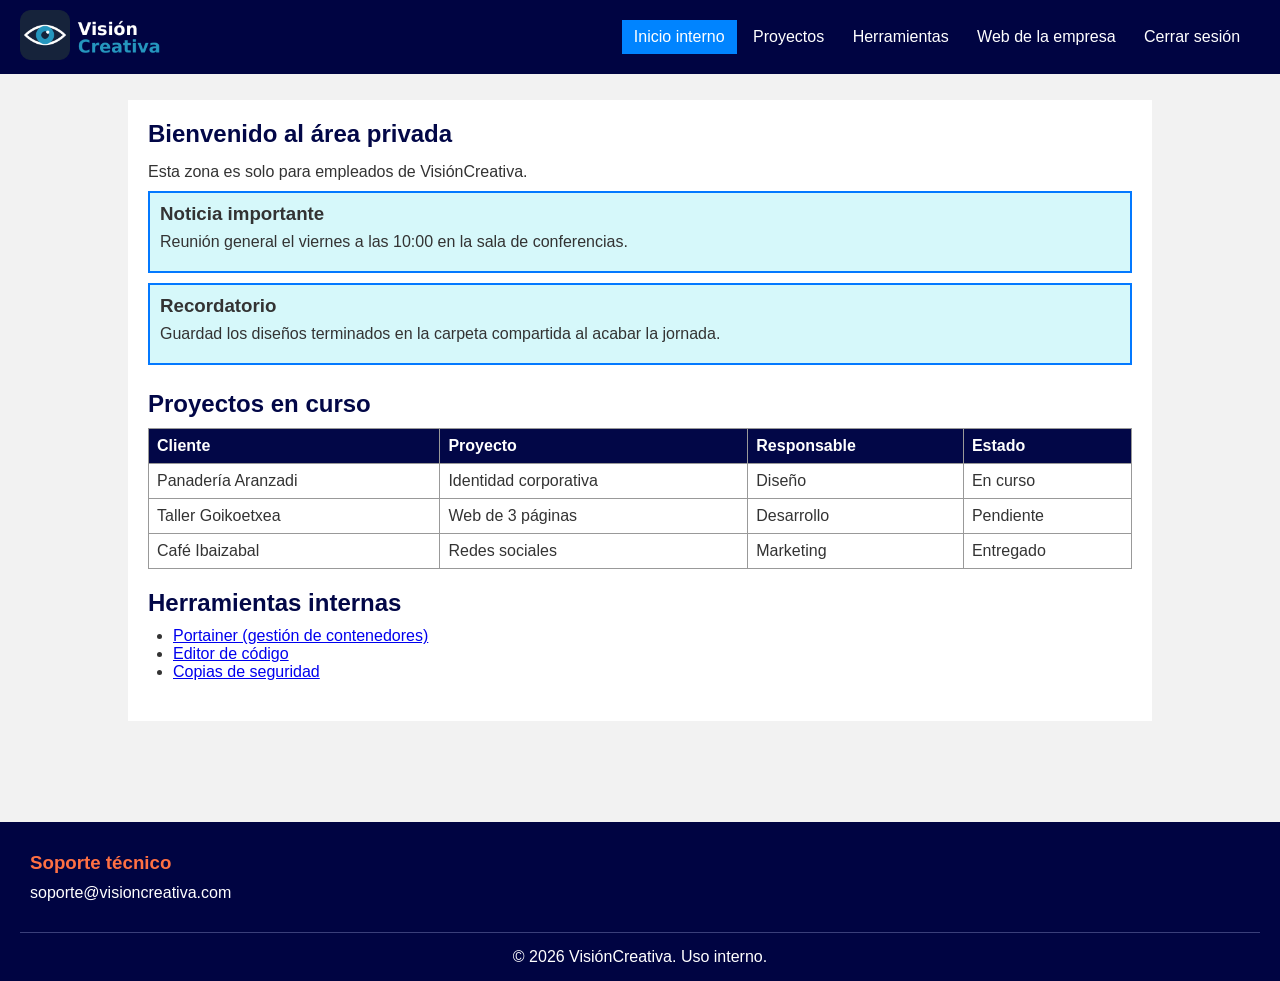
<file: intranet.visioncreativa.local/index.html>
<!DOCTYPE html>
<html lang="es">
<head>
    <!-- Configuración básica de la página -->
    <meta charset="UTF-8">
    <meta name="viewport" content="width=device-width, initial-scale=1.0">
    <meta name="description" content="Intranet del personal de VisiónCreativa.">
    <meta name="author" content="Equipo VisiónCreativa">
    <title>Intranet - VisiónCreativa</title>
    <link rel="icon" href="./img/favicon.png">
    <link rel="stylesheet" href="styles.css">
</head>
<body>
    <!-- Logo y menú interno -->
    <header>
        <div class="logo-container">
            <a href="http://www.visioncreativa.local"><img src="./img/logo.png" alt="Logo VisiónCreativa"></a>
        </div>
        <nav>
            <ul>
                <li><a href="./index.html" class="active">Inicio interno</a></li>
                <li><a href="#proyectos">Proyectos</a></li>
                <li><a href="#herramientas">Herramientas</a></li>
                <li><a href="http://www.visioncreativa.local">Web de la empresa</a></li>
                <li><a href="login.html">Cerrar sesión</a></li>
            </ul>
        </nav>
    </header>

    <main>
        <!-- Avisos para el personal -->
        <section>
            <h1>Bienvenido al área privada</h1>
            <p>Esta zona es solo para empleados de VisiónCreativa.</p>
            <article class="aviso">
                <h3>Noticia importante</h3>
                <p>Reunión general el viernes a las 10:00 en la sala de conferencias.</p>
            </article>
            <article class="aviso">
                <h3>Recordatorio</h3>
                <p>Guardad los diseños terminados en la carpeta compartida al acabar la jornada.</p>
            </article>
        </section>

        <!-- Tabla de proyectos -->
        <section id="proyectos">
            <h2>Proyectos en curso</h2>
            <div class="tabla-responsive">
                <table>
                    <thead>
                        <tr>
                            <th>Cliente</th>
                            <th>Proyecto</th>
                            <th>Responsable</th>
                            <th>Estado</th>
                        </tr>
                    </thead>
                    <tbody>
                        <tr>
                            <td>Panadería Aranzadi</td>
                            <td>Identidad corporativa</td>
                            <td>Diseño</td>
                            <td>En curso</td>
                        </tr>
                        <tr>
                            <td>Taller Goikoetxea</td>
                            <td>Web de 3 páginas</td>
                            <td>Desarrollo</td>
                            <td>Pendiente</td>
                        </tr>
                        <tr>
                            <td>Café Ibaizabal</td>
                            <td>Redes sociales</td>
                            <td>Marketing</td>
                            <td>Entregado</td>
                        </tr>
                    </tbody>
                </table>
            </div>
        </section>

        <!-- Herramientas internas -->
        <section id="herramientas">
            <h2>Herramientas internas</h2>
            <!-- Ejemplos de herramientas internas en los enlaces -->
            <ul>
                <li><a href="./portainer" target="_blank">Portainer (gestión de contenedores)</a></li>
                <li><a href="./code" target="_blank">Editor de código</a></li>
                <li><a href="./" target="_blank">Copias de seguridad</a></li>
            </ul>
        </section>
    </main>
    <!--Pie de pagina-->
    <footer>
    <div class="footer-contenido">
        <div class="footer-columna">
            <h3>Soporte técnico</h3>
            <p><a href="mailto:soporte@visioncreativa.com">soporte@visioncreativa.com</a></p>
        </div>
    </div>
    <p class="footer-copy">&copy; 2026 VisiónCreativa. Uso interno.</p>
</footer>
</body>
</html>
</file>
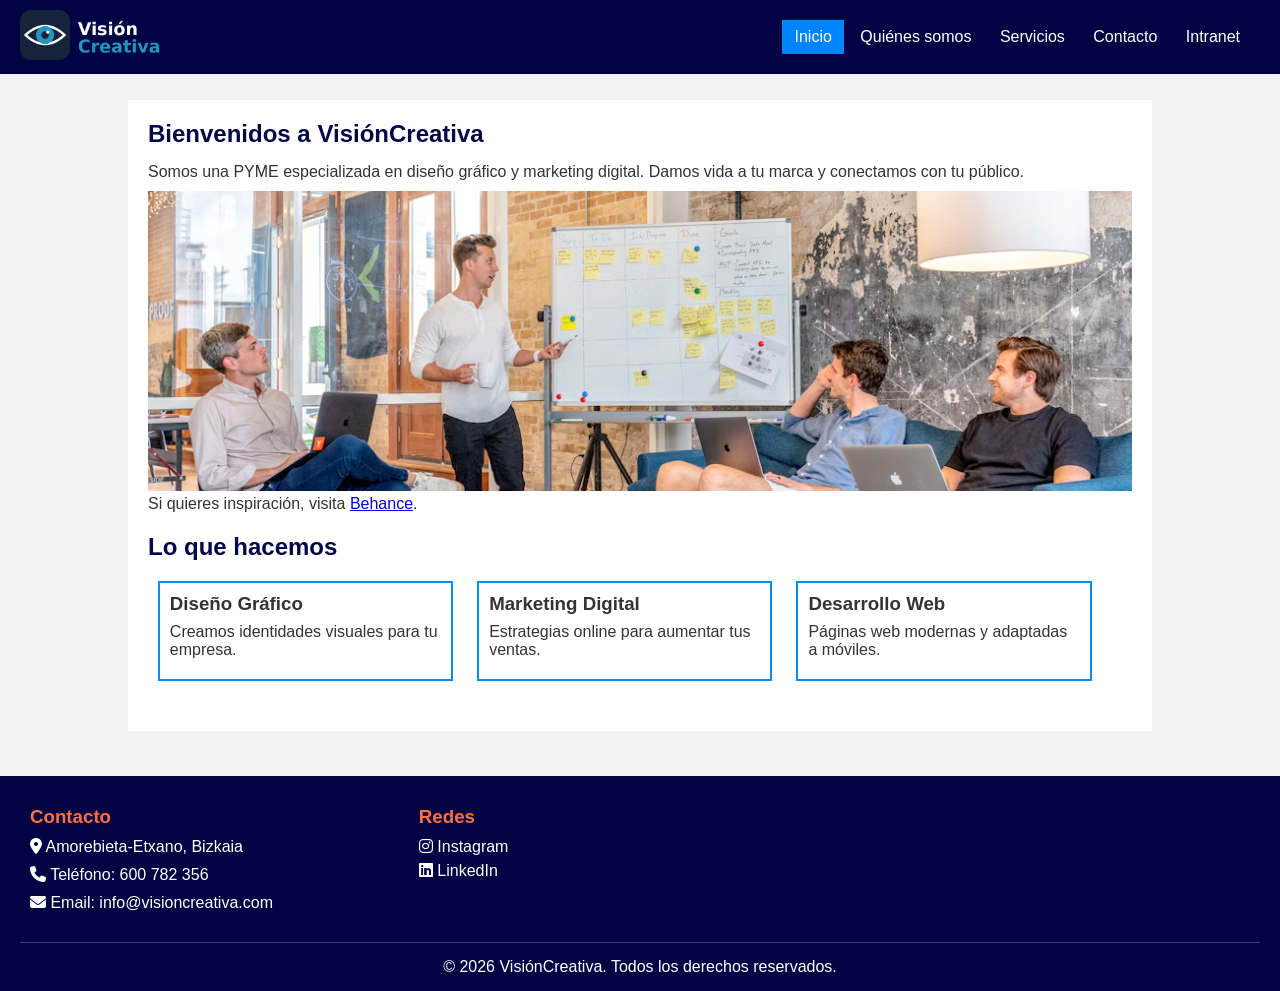
<file: www.visioncreativa.local/index.html>
<!DOCTYPE html>
<html lang="es">
<head>
    <!-- Configuración básica de la página -->
    <meta charset="UTF-8">
    <meta name="viewport" content="width=device-width, initial-scale=1.0">
    <meta name="description" content="Web de VisiónCreativa, empresa de diseño gráfico y marketing digital.">
    <meta name="author" content="Equipo VisiónCreativa">
    <title>Inicio - VisiónCreativa</title>
    <link rel="icon" href="./img/favicon.png">
    <link rel="stylesheet" href="styles.css">
    <link rel="stylesheet" href="https://cdnjs.cloudflare.com/ajax/libs/font-awesome/6.5.1/css/all.min.css">
</head>
<body>
    <!-- Parte de arriba: logo y menú -->
    <header>
        <div class="logo-container">
            <a href="index.html"><img src="./img/logo.png" alt="Logo VisiónCreativa"></a>
        </div>
        <!-- Menú. La clase "active" marca la página en la que estás -->
        <nav>
            <ul>
                <li><a href="index.html" class="active">Inicio</a></li>
                <li><a href="quienesomos.html">Quiénes somos</a></li>
                <li><a href="servicios.html">Servicios</a></li>
                <li><a href="contacto.html">Contacto</a></li>
                <li><a href="http://intranet.visioncreativa.local/login.html">Intranet</a></li>
            </ul>
        </nav>
    </header>

    <main>
        <!-- Presentación de la empresa -->
        <section>
            <h1>Bienvenidos a VisiónCreativa</h1>
            <p>Somos una PYME especializada en diseño gráfico y marketing digital. Damos vida a tu marca y conectamos con tu público.</p>
            <img class="imagen-principal" src="./img/equipo.avif" alt="Equipo de diseño trabajando">
            <!-- Enlace externo -->
            <p>Si quieres inspiración, visita <a href="https://www.behance.net" target="_blank">Behance</a>.</p>
        </section>

        <!-- Los tres servicios principales -->
        <section>
            <h2>Lo que hacemos</h2>
            <article class="tarjeta">
                <h3>Diseño Gráfico</h3>
                <p>Creamos identidades visuales para tu empresa.</p>
            </article>
            <article class="tarjeta">
                <h3>Marketing Digital</h3>
                <p>Estrategias online para aumentar tus ventas.</p>
            </article>
            <article class="tarjeta">
                <h3>Desarrollo Web</h3>
                <p>Páginas web modernas y adaptadas a móviles.</p>
            </article>
        </section>
    </main>

    <!-- Pie de página -->
<footer>
        <!-- datos de contacto -->
        <div class="footer-columna">
            <h3>Contacto</h3>
            <p><i class="fa-solid fa-location-dot"></i> Amorebieta-Etxano, Bizkaia</p>
            <p><i class="fa-solid fa-phone"></i> Teléfono: <a href="tel:+34600782356">600 782 356</a></p>
            <p><i class="fa-solid fa-envelope"></i> Email: <a href="mailto:info@visioncreativa.com">info@visioncreativa.com</a></p>
        </div>

        <!-- Redes -->
        <div class="footer-columna">
            <h3>Redes</h3>
            <ul>
                <li><a href="https://www.instagram.com" target="_blank"><i class="fa-brands fa-instagram"></i> Instagram</a></li>
                <li><a href="https://www.linkedin.com" target="_blank"><i class="fa-brands fa-linkedin"></i> LinkedIn</a></li>
            </ul>
        </div>
    <p class="footer-copy">&copy; 2026 VisiónCreativa. Todos los derechos reservados.</p>
</footer>
    
</body>
</html>
</file>
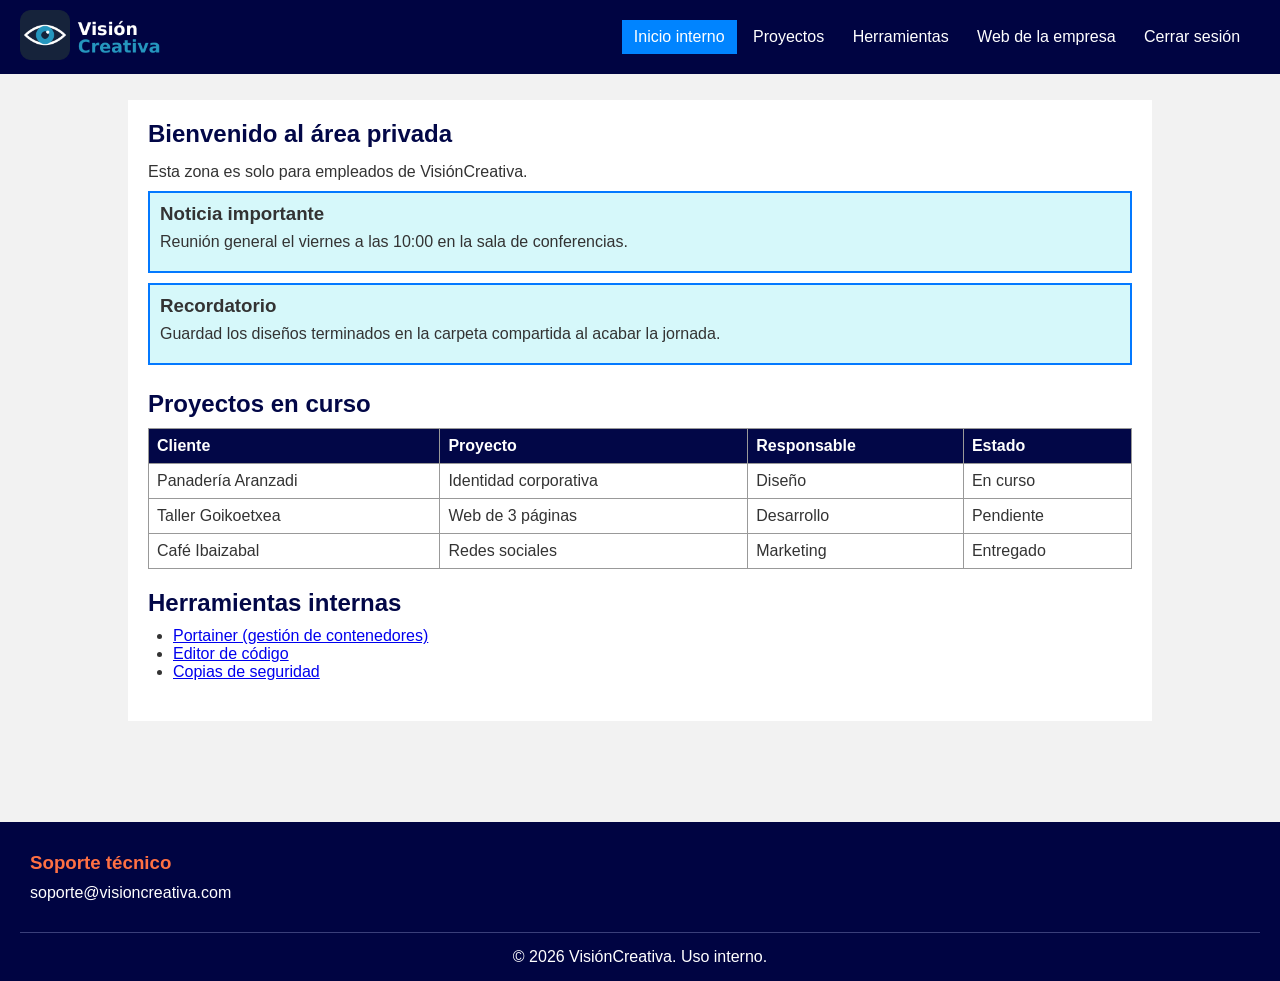
<file: intranet.visioncreativa.local/intranet.html>
<!DOCTYPE html>
<html lang="es">
<head>
    <!-- Configuración básica de la página -->
    <meta charset="UTF-8">
    <meta name="viewport" content="width=device-width, initial-scale=1.0">
    <meta name="description" content="Intranet del personal de VisiónCreativa.">
    <meta name="author" content="Equipo VisiónCreativa">
    <title>Intranet - VisiónCreativa</title>
    <link rel="icon" href="../img/favicon.png">
    <link rel="stylesheet" href="../css/styles.css">
</head>
<body>
    <!-- Logo y menú interno -->
    <header>
        <div class="logo-container">
            <a href="../www.visioncreativa.local/index.html"><img src="../img/logo.png" alt="Logo VisiónCreativa"></a>
        </div>
        <nav>
            <ul>
                <li><a href="intranet.html" class="active">Inicio interno</a></li>
                <li><a href="#proyectos">Proyectos</a></li>
                <li><a href="#herramientas">Herramientas</a></li>
                <li><a href="../www.visioncreativa.local/index.html">Web de la empresa</a></li>
                <li><a href="login.html">Cerrar sesión</a></li>
            </ul>
        </nav>
    </header>

    <main>
        <!-- Avisos para el personal -->
        <section>
            <h1>Bienvenido al área privada</h1>
            <p>Esta zona es solo para empleados de VisiónCreativa.</p>
            <article class="aviso">
                <h3>Noticia importante</h3>
                <p>Reunión general el viernes a las 10:00 en la sala de conferencias.</p>
            </article>
            <article class="aviso">
                <h3>Recordatorio</h3>
                <p>Guardad los diseños terminados en la carpeta compartida al acabar la jornada.</p>
            </article>
        </section>

        <!-- Tabla de proyectos -->
        <section id="proyectos">
            <h2>Proyectos en curso</h2>
            <div class="tabla-responsive">
                <table>
                    <thead>
                        <tr>
                            <th>Cliente</th>
                            <th>Proyecto</th>
                            <th>Responsable</th>
                            <th>Estado</th>
                        </tr>
                    </thead>
                    <tbody>
                        <tr>
                            <td>Panadería Aranzadi</td>
                            <td>Identidad corporativa</td>
                            <td>Diseño</td>
                            <td>En curso</td>
                        </tr>
                        <tr>
                            <td>Taller Goikoetxea</td>
                            <td>Web de 3 páginas</td>
                            <td>Desarrollo</td>
                            <td>Pendiente</td>
                        </tr>
                        <tr>
                            <td>Café Ibaizabal</td>
                            <td>Redes sociales</td>
                            <td>Marketing</td>
                            <td>Entregado</td>
                        </tr>
                    </tbody>
                </table>
            </div>
        </section>

        <!-- Herramientas internas -->
        <section id="herramientas">
            <h2>Herramientas internas</h2>
            <!-- Ejemplos de herramientas internas en los enlaces -->
            <ul>
                <li><a href="http://portainer.visioncreativa.com" target="_blank">Portainer (gestión de contenedores)</a></li>
                <li><a href="http://code.visioncreativa.com" target="_blank">Editor de código</a></li>
                <li><a href="http://backup.visioncreativa.com" target="_blank">Copias de seguridad</a></li>
            </ul>
        </section>
    </main>
    <!--Pie de pagina-->
    <footer>
    <div class="footer-contenido">
        <div class="footer-columna">
            <h3>Soporte técnico</h3>
            <p><a href="mailto:soporte@visioncreativa.com">soporte@visioncreativa.com</a></p>
        </div>
    </div>
    <p class="footer-copy">&copy; 2026 VisiónCreativa. Uso interno.</p>
</footer>
</body>
</html>
</file>
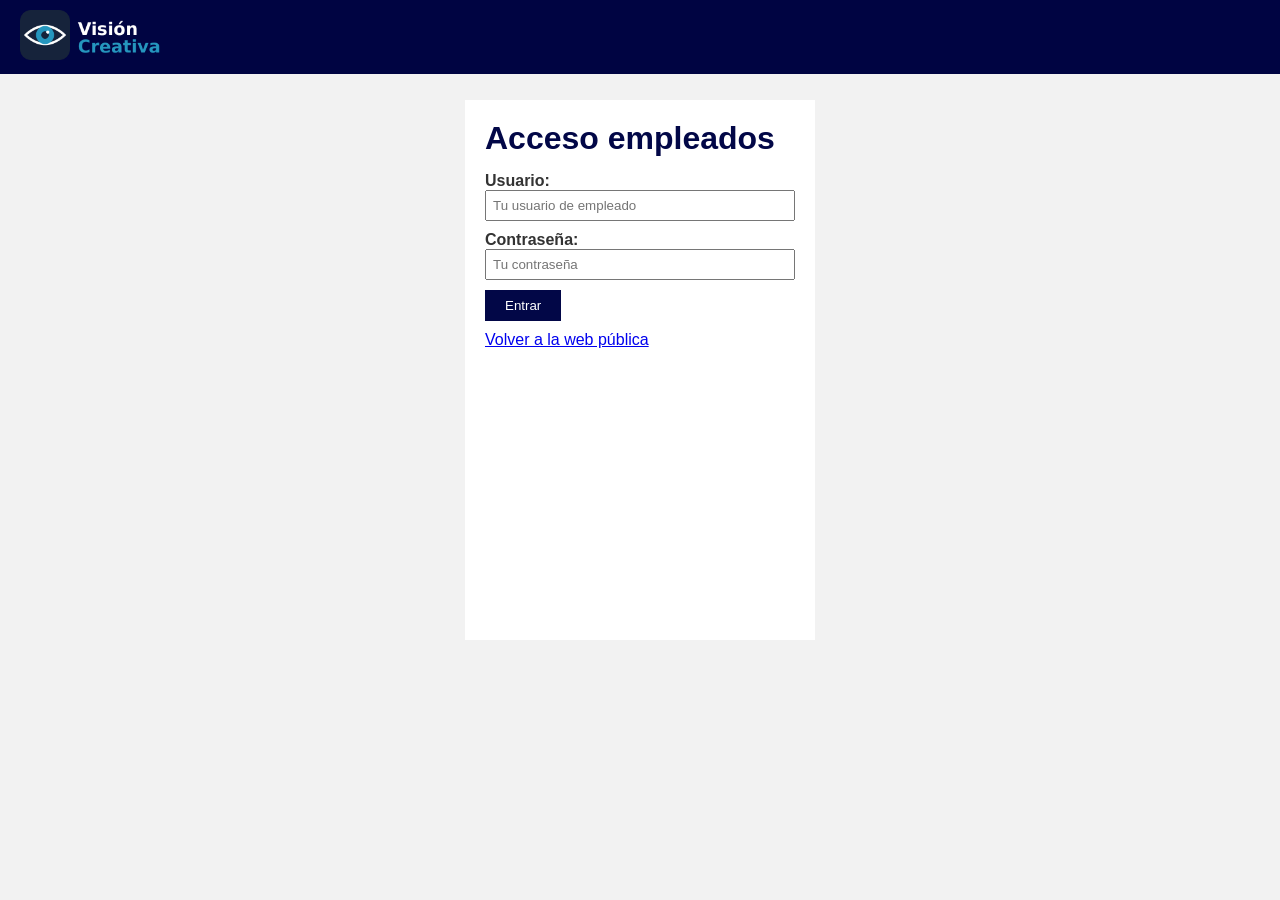
<file: intranet.visioncreativa.local/login.html>
<!DOCTYPE html>
<html lang="es">
<head>
    <!-- Configuración básica de la página -->
    <meta charset="UTF-8">
    <meta name="viewport" content="width=device-width, initial-scale=1.0">
    <meta name="description" content="Acceso para empleados de VisiónCreativa.">
    <meta name="author" content="Equipo VisiónCreativa">
    <title>Login - VisiónCreativa</title>
    <link rel="icon" href="./img/favicon.png">
    <link rel="stylesheet" href="styles.css">
</head>
<body>
    <!-- Solo el logo, porque es el login -->
    <header>
        <div class="logo-container">
            <a href="http://www.visioncreativa.local"><img src="./img/logo.png" alt="Logo VisiónCreativa"></a>
        </div>
    </header>

    <!-- Formulario para que entren los empleados -->
    <main id="login">
        <h1>Acceso empleados</h1>
        <form id="loginForm">
            <p>
                <label for="usuario">Usuario:</label>
                <input type="text" id="usuario" name="usuario" placeholder="Tu usuario de empleado" required>
            </p>
            <p>
                <label for="password">Contraseña:</label>
                <input type="password" id="password" name="assword" placeholder="Tu contraseña" required>
            </p>
            <p><input type="submit" value="Entrar"></p>
        </form>
        <!-- Por si quieres volver a la web pública -->
        <p><a href="http://www.visioncreativa.local">Volver a la web pública</a></p>
    </main>

    <!-- Este script comprueba el usuario y la contraseña -->
    <script>
        document.getElementById("loginForm").addEventListener("submit", function (evento) {
            evento.preventDefault();

            var usuario = document.getElementById("usuario").value;
            var password = document.getElementById("password").value;

            // Usuario: admin / Contraseña: 1234
            if (usuario == "admin" && password == "1234") {
                // Si está bien, te lleva a la intranet
                window.location.href = "http://intranet.visioncreativa.local";
            } else {
                alert("Usuario o contraseña incorrectos.");
            }
        });
    </script>
</body>
</html>
</file>
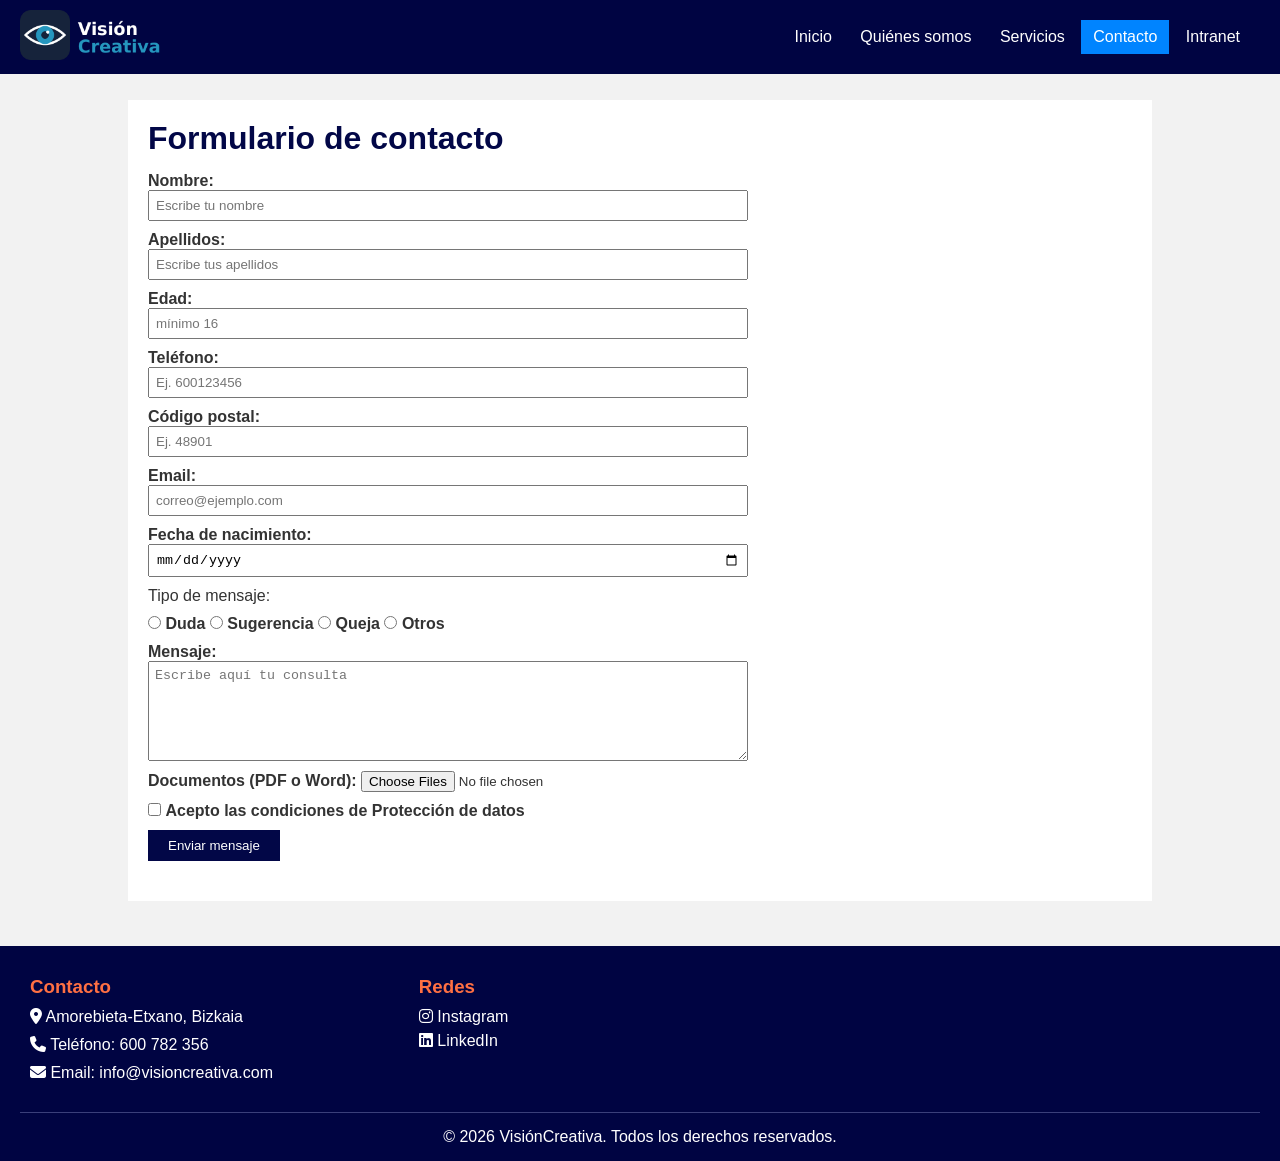
<file: www.visioncreativa.local/contacto.html>
<!DOCTYPE html>
<html lang="es">
<head>
    <!-- Configuración básica de la página -->
    <meta charset="UTF-8">
    <meta name="viewport" content="width=device-width, initial-scale=1.0">
    <meta name="description" content="Formulario de contacto de VisiónCreativa.">
    <meta name="author" content="Equipo VisiónCreativa">
    <title>Contacto - VisiónCreativa</title>
    <link rel="icon" href="./img/favicon.png">
    <link rel="stylesheet" href="styles.css">
    <link rel="stylesheet" href="https://cdnjs.cloudflare.com/ajax/libs/font-awesome/6.5.1/css/all.min.css">
</head>
<body>
    <header>
        <div class="logo-container">
            <a href="index.html"><img src="./img/logo.png" alt="Logo VisiónCreativa"></a>
        </div>
        <nav>
            <ul>
                <li><a href="index.html">Inicio</a></li>
                <li><a href="quienesomos.html">Quiénes somos</a></li>
                <li><a href="servicios.html">Servicios</a></li>
                <li><a href="contacto.html" class="active">Contacto</a></li>
                <li><a href="http://intranet.visioncreativa.local/login.html">Intranet</a></li>
            </ul>
        </nav>
    </header>

    <main>
        <h1>Formulario de contacto</h1>
        <form id="formularioContacto" method="get" action="contacto.html">
            <!-- Datos personales -->
            <p>
                <label for="nombre">Nombre:</label>
                <input type="text" id="nombre" name="nombre" required minlength="3" placeholder="Escribe tu nombre">
            </p>
            <p>
                <label for="apellidos">Apellidos:</label>
                <input type="text" id="apellidos" name="apellidos" required minlength="3" maxlength="40" placeholder="Escribe tus apellidos">
            </p>
            <p>
                <label for="edad">Edad:</label>
                <input type="number" id="edad" name="edad" required min="16" max="65" placeholder="mínimo 16">
            </p>
            <p>
                <label for="telefono">Teléfono:</label>
                <input type="tel" id="telefono" name="telefono" placeholder="Ej. 600123456" required>
            </p>
            <p>
                <label for="cp">Código postal:</label>
                <input type="text" id="cp" name="cp" placeholder="Ej. 48901" required>

            </p>
            <p>
                <label for="email">Email:</label>
                <input type="email" id="email" name="email" placeholder="correo@ejemplo.com" required>

            </p>
            <p>
                <label for="nacimiento">Fecha de nacimiento:</label>
                <input type="date" id="nacimiento" name="nacimiento" required>
            </p>

            <!-- Los radios tienen el mismo name para marcar solo uno -->
            <p>Tipo de mensaje:</p>
            <p>
                <input type="radio" name="tipo" id="duda" value="duda" required>
                <label for="duda">Duda</label>
                <input type="radio" name="tipo" id="sugerencia" value="sugerencia">
                <label for="sugerencia">Sugerencia</label>
                <input type="radio" name="tipo" id="queja" value="queja">
                <label for="queja">Queja</label>
                <input type="radio" name="tipo" id="otros" value="otros">
                <label for="otros">Otros</label>
            </p>

            <!-- Mensaje del usuario (mínimo 20 caracteres) -->
            <p>
                <label for="mensaje">Mensaje:</label>
                <textarea id="mensaje" name="mensaje" placeholder="Escribe aquí tu consulta" minlength="20" required></textarea>

            </p>

            <!-- Se pueden subir varios archivos, solo PDF o Word -->
            <p>
                <label for="documentos">Documentos (PDF o Word):</label>
                <input type="file" id="documentos" name="documentos" accept=".pdf,.doc,.docx" multiple>
            </p>

            <!-- Casilla obligatoria de protección de datos -->
            <p>
                <input type="checkbox" id="privacidad" name="privacidad" required>
                <label for="privacidad">Acepto las condiciones de Protección de datos</label>
            </p>

            <!-- Aquí JavaScript escribe los errores -->
            <div id="errores"></div>

            <p><input type="submit" value="Enviar mensaje"></p>
        </form>

        <!-- Aquí sale el resumen si todo está bien -->
        <div id="mensajeExito"></div>
    </main>
    <!-- pie de pagina -->
    <footer>
        <!-- datos de contacto -->
        <div class="footer-columna">
            <h3>Contacto</h3>
            <p><i class="fa-solid fa-location-dot"></i> Amorebieta-Etxano, Bizkaia</p>
            <p><i class="fa-solid fa-phone"></i> Teléfono: <a href="tel:+34600782356">600 782 356</a></p>
            <p><i class="fa-solid fa-envelope"></i> Email: <a href="mailto:info@visioncreativa.com">info@visioncreativa.com</a></p>
        </div>

        <!-- Redes -->
        <div class="footer-columna">
            <h3>Redes</h3>
            <ul>
                <li><a href="https://www.instagram.com" target="_blank"><i class="fa-brands fa-instagram"></i> Instagram</a></li>
                <li><a href="https://www.linkedin.com" target="_blank"><i class="fa-brands fa-linkedin"></i> LinkedIn</a></li>
            </ul>
        </div>
    <p class="footer-copy">&copy; 2026 VisiónCreativa. Todos los derechos reservados.</p>
</footer>

    <!-- Enlace del JavaScript -->
    <script src="js/validacion.js"></script>
</body>
</html>
</file>
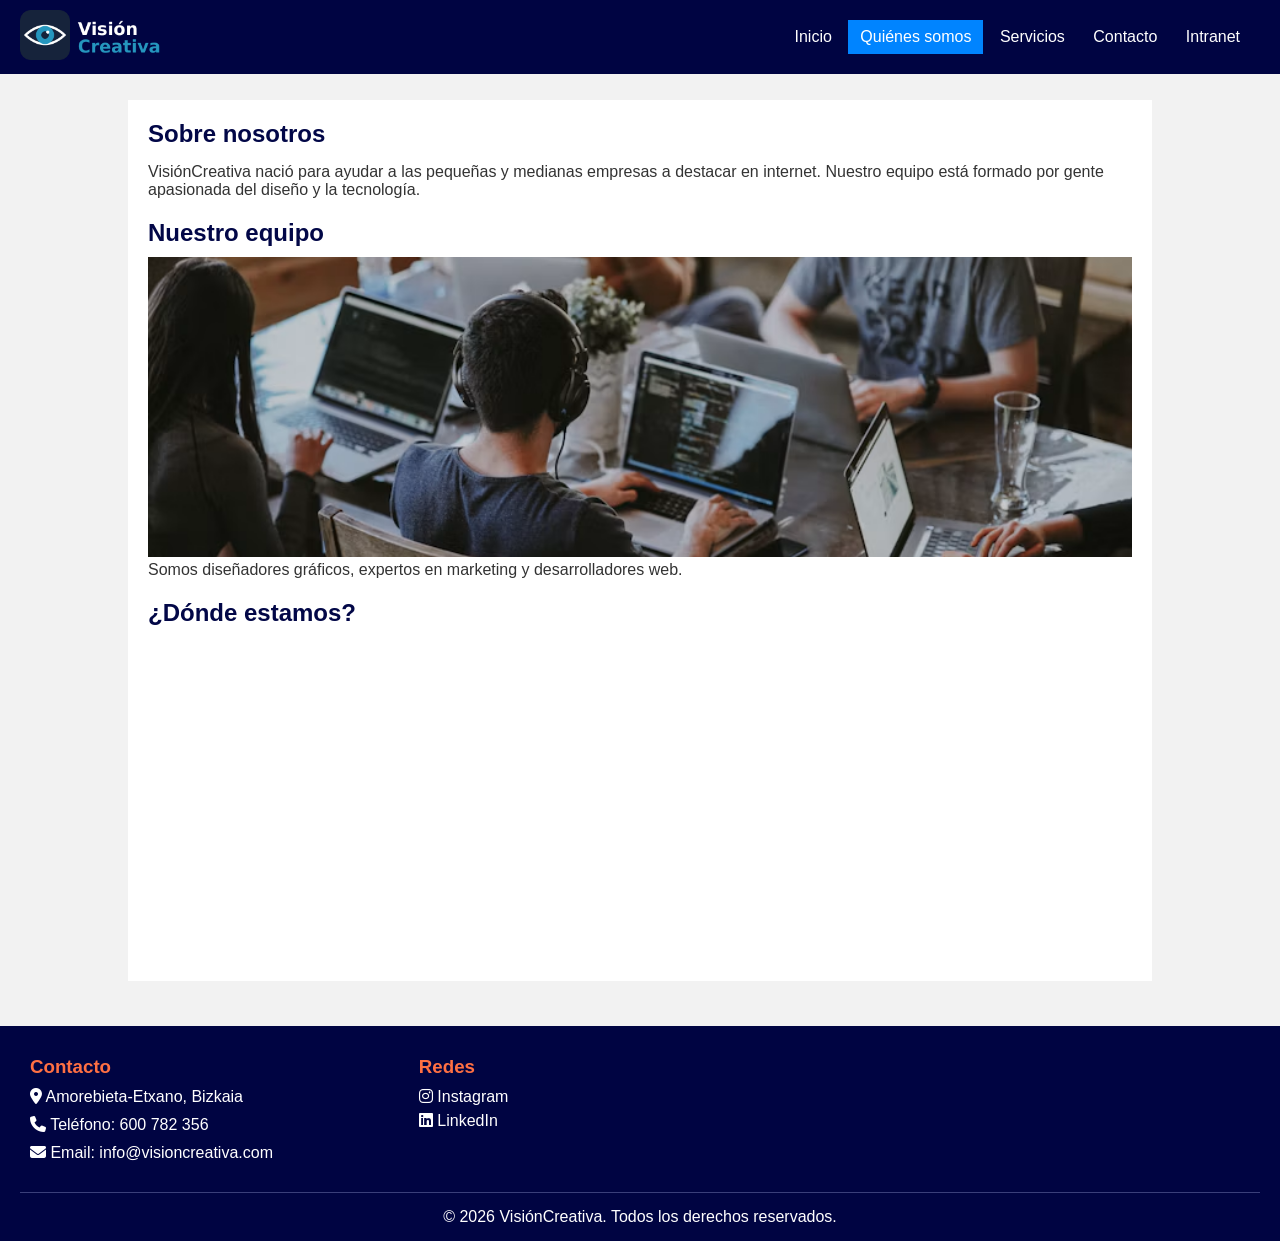
<file: www.visioncreativa.local/quienesomos.html>
<!DOCTYPE html>
<html lang="es">
<head>
    <!-- Configuración básica de la página -->
    <meta charset="UTF-8">
    <meta name="viewport" content="width=device-width, initial-scale=1.0">
    <meta name="description" content="Conoce al equipo de VisiónCreativa.">
    <meta name="author" content="Equipo VisiónCreativa">
    <title>Quiénes somos - VisiónCreativa</title>
    <link rel="icon" href="./img/favicon.png">
    <link rel="stylesheet" href="styles.css">
    <link rel="stylesheet" href="https://cdnjs.cloudflare.com/ajax/libs/font-awesome/6.5.1/css/all.min.css">
</head>
<body>
    <!-- Parte de arriba: logo y menú -->
    <header>
        <div class="logo-container">
            <a href="index.html"><img src="./img/logo.png" alt="Logo VisiónCreativa"></a>
        </div>
        <nav>
            <ul>
                <li><a href="index.html">Inicio</a></li>
                <li><a href="quienesomos.html" class="active">Quiénes somos</a></li>
                <li><a href="servicios.html">Servicios</a></li>
                <li><a href="contacto.html">Contacto</a></li>
                <li><a href="http://intranet.visioncreativa.local/login.html">Intranet</a></li>
            </ul>
        </nav>
    </header>

    <main>
        <!-- Informacion sobre la empresa -->
        <section>
            <h1>Sobre nosotros</h1>
            <p>VisiónCreativa nació para ayudar a las pequeñas y medianas empresas a destacar en internet. Nuestro equipo está formado por gente apasionada del diseño y la tecnología.</p>
        </section>

        <!-- El equipo -->
        <section>
            <h2>Nuestro equipo</h2>
            <img class="imagen-principal" src="./img/equipo2.avif" alt="Nuestro equipo de trabajo">
            <p>Somos diseñadores gráficos, expertos en marketing y desarrolladores web.</p>
        </section>

        <!-- El iframe de google maps-->
        <section>
            <h2>¿Dónde estamos?</h2>
            <iframe src="https://www.google.com/maps/embed?pb=!1m18!1m12!1m3!1d2189.508993529993!2d-2.726889742562971!3d43.22194025209127!2m3!1f0!2f0!3f0!3m2!1i1024!2i768!4f13.1!3m3!1m2!1s0xd4e369c4e0d1637%3A0x78ccbf7525105ab1!2sCIFP%20Zornotza%20LHII!5e1!3m2!1ses!2ses!4v1793646664241!5m2!1ses!2ses" width="100%" height="300" loading="lazy"></iframe>
        </section>
    </main>
    <!-- Pie de página -->
    <footer>
        <!-- datos de contacto -->
        <div class="footer-columna">
            <h3>Contacto</h3>
            <p><i class="fa-solid fa-location-dot"></i> Amorebieta-Etxano, Bizkaia</p>
            <p><i class="fa-solid fa-phone"></i> Teléfono: <a href="tel:+34600782356">600 782 356</a></p>
            <p><i class="fa-solid fa-envelope"></i> Email: <a href="mailto:info@visioncreativa.com">info@visioncreativa.com</a></p>
        </div>

        <!-- Redes -->
        <div class="footer-columna">
            <h3>Redes</h3>
            <ul>
                <li><a href="https://www.instagram.com" target="_blank"><i class="fa-brands fa-instagram"></i> Instagram</a></li>
                <li><a href="https://www.linkedin.com" target="_blank"><i class="fa-brands fa-linkedin"></i> LinkedIn</a></li>
            </ul>
        </div>
    <p class="footer-copy">&copy; 2026 VisiónCreativa. Todos los derechos reservados.</p>
</footer>
</body>
</html>
</file>
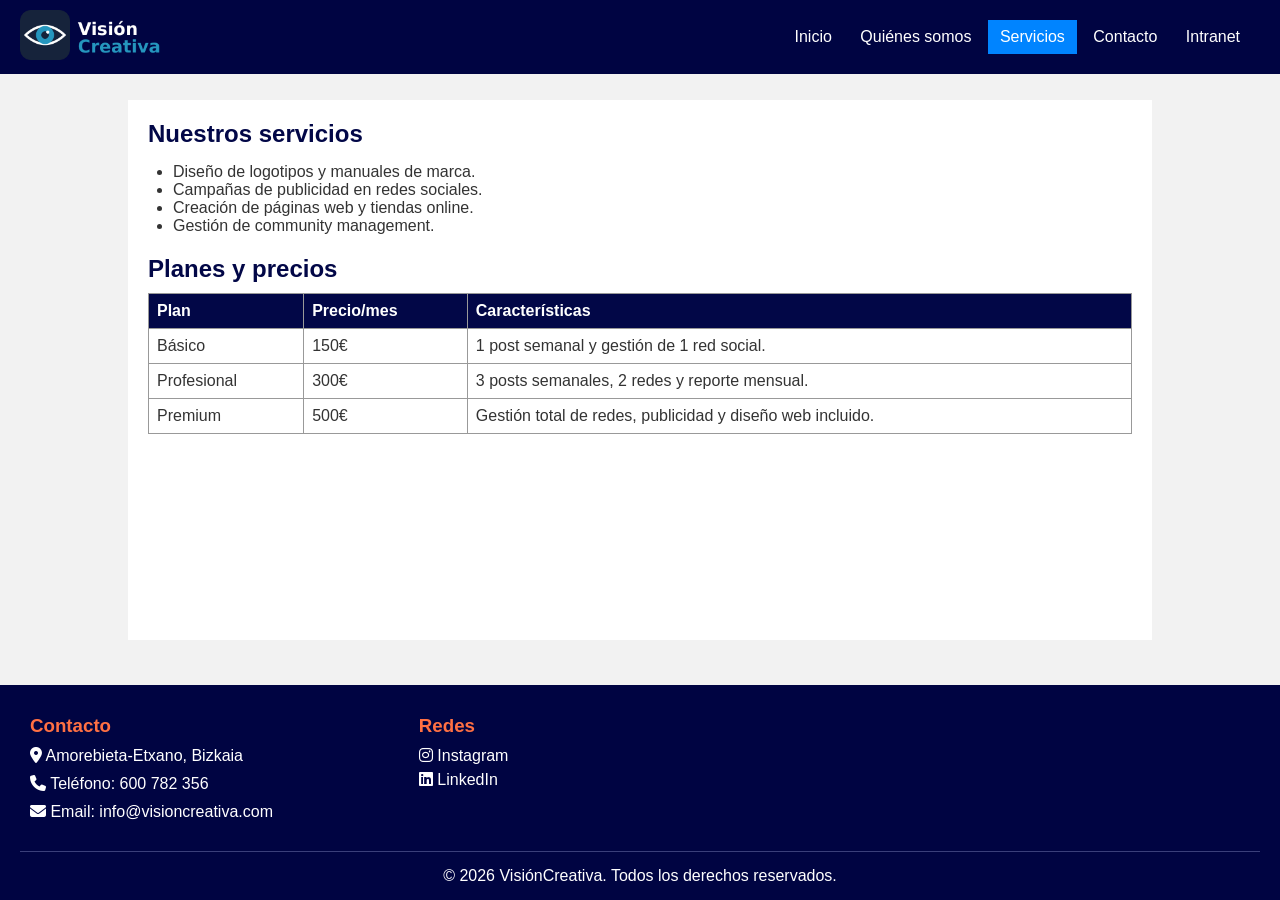
<file: www.visioncreativa.local/servicios.html>
<!DOCTYPE html>
<html lang="es">
<head>
    <!-- Configuración básica de la página -->
    <meta charset="UTF-8">
    <meta name="viewport" content="width=device-width, initial-scale=1.0">
    <meta name="description" content="Servicios y precios de VisiónCreativa.">
    <meta name="author" content="Equipo VisiónCreativa">
    <title>Servicios - VisiónCreativa</title>
    <link rel="icon" href="./img/favicon.png">
    <link rel="stylesheet" href="styles.css">
    <link rel="stylesheet" href="https://cdnjs.cloudflare.com/ajax/libs/font-awesome/6.5.1/css/all.min.css">
</head>
<body>
    <!-- Parte de arriba: logo y menú -->
    <header>
        <div class="logo-container">
            <a href="index.html"><img src="./img/logo.png" alt="Logo VisiónCreativa"></a>
        </div>
        <nav>
            <ul>
                <li><a href="index.html">Inicio</a></li>
                <li><a href="quienesomos.html">Quiénes somos</a></li>
                <li><a href="servicios.html" class="active">Servicios</a></li>
                <li><a href="contacto.html">Contacto</a></li>
                <li><a href="http://intranet.visioncreativa.local/login.html">Intranet</a></li>
            </ul>
        </nav>
    </header>

    <main>
        <!-- Lista con lo que hacemos -->
        <section>
            <h1>Nuestros servicios</h1>
            <ul>
                <li>Diseño de logotipos y manuales de marca.</li>
                <li>Campañas de publicidad en redes sociales.</li>
                <li>Creación de páginas web y tiendas online.</li>
                <li>Gestión de community management.</li>
            </ul>
        </section>

        <!-- Tabla con los planes y lo que cuesta cada uno -->
        <section>
            <h2>Planes y precios</h2>
            <div class="tabla-responsive">
                <table>
                    <thead>
                        <tr>
                            <th>Plan</th>
                            <th>Precio/mes</th>
                            <th>Características</th>
                        </tr>
                    </thead>
                    <tbody>
                        <tr>
                            <td>Básico</td>
                            <td>150€</td>
                            <td>1 post semanal y gestión de 1 red social.</td>
                        </tr>
                        <tr>
                            <td>Profesional</td>
                            <td>300€</td>
                            <td>3 posts semanales, 2 redes y reporte mensual.</td>
                        </tr>
                        <tr>
                            <td>Premium</td>
                            <td>500€</td>
                            <td>Gestión total de redes, publicidad y diseño web incluido.</td>
                        </tr>
                    </tbody>
                </table>
            </div>
        </section>
    </main>
    <!-- Pie de página -->
    <footer>
        <!-- datos de contacto -->
        <div class="footer-columna">
            <h3>Contacto</h3>
            <p><i class="fa-solid fa-location-dot"></i> Amorebieta-Etxano, Bizkaia</p>
            <p><i class="fa-solid fa-phone"></i> Teléfono: <a href="tel:+34600782356">600 782 356</a></p>
            <p><i class="fa-solid fa-envelope"></i> Email: <a href="mailto:info@visioncreativa.com">info@visioncreativa.com</a></p>
        </div>

        <!-- Redes -->
        <div class="footer-columna">
            <h3>Redes</h3>
            <ul>
                <li><a href="https://www.instagram.com" target="_blank"><i class="fa-brands fa-instagram"></i> Instagram</a></li>
                <li><a href="https://www.linkedin.com" target="_blank"><i class="fa-brands fa-linkedin"></i> LinkedIn</a></li>
            </ul>
        </div>
    <p class="footer-copy">&copy; 2026 VisiónCreativa. Todos los derechos reservados.</p>
</footer>
</body>
</html>
</file>
<file: intranet.visioncreativa.local/styles.css>
/* Estilos generales */
* {
    margin: 0;
    padding: 0;
    box-sizing: border-box;
}

body {
    font-family: Arial, sans-serif;
    background-color: #f2f2f2;
    color: #333333;
    padding-top: 80px;
    position: relative;      /* el footer se colocará respecto al body */
    min-height: 100vh;       /* la página ocupa como mínimo toda la pantalla */
    padding-bottom: 240px;
}

h1 {
    color: #020747;
    margin-bottom: 15px;
}

h2 {
    color: #020747;
    margin: 20px 0 10px 0;
}

h3 {
    margin-bottom: 8px;
}

p {
    margin-bottom: 10px;
}

img {
    max-width: 100%;
}

.imagen-principal {
    width: 100%;
    height: 300px;
    object-fit: cover;   
}

/* Cabecera */
header {
    background-color: #000442;
    padding: 10px 20px;
    position: fixed;   /* se queda pegado arriba al hacer scroll */
    top: 0;
    left: 0;
    width: 100%;       /* al salir del flujo normal, hay que darle ancho */
    z-index: 1000;     /* que quede por encima del resto del contenido */
}

/* Contenido */
main {
    width: 80%;
    margin: 20px auto;
    padding: 20px;
    background-color: white;
    min-height: 60vh;
}

section {
    margin-bottom: 20px;
}

ul {
    margin-left: 25px;
}

iframe {
    border: 0;
}

/* Pie de página */
footer {
    background-color: #000442;
    color: white;
    padding: 30px 20px 15px 20px;
    position: absolute;      /* se pega abajo del todo */
    bottom: 0;
    left: 0;
    width: 100%;
}

.footer-columna {
    display: inline-block;
    width: 31%;
    vertical-align: top;
    padding: 0 10px;
}

.footer-columna h3 {
    color: #ff7043;
    margin-bottom: 10px;
}

.footer-columna ul {
    list-style: none;
    margin-left: 0;
}

.footer-columna li {
    margin-bottom: 6px;
}

footer a {
    color: white;
    text-decoration: none;
}

footer a:hover {
    color: #ff7043;
    text-decoration: underline;
}

.footer-copy {
    text-align: center;
    border-top: 1px solid #3a3f7a;
    margin-top: 20px;
    padding-top: 15px;
    margin-bottom: 0;
}

/* Tablas */
table {
    width: 100%;
    border-collapse: collapse;
}

th, td {
    border: 1px solid #999999;
    padding: 8px;
    text-align: left;
}

th {
    background-color: #020747;
    color: white;
}

/* Selectores de CLASE  */
.logo-container {
    display: inline-block;
    width: 25%;
    vertical-align: middle;
}

.logo-container img {
    height: 50px;
}

/* Menú: la lista se pone en horizontal con display */
nav {
    display: inline-block;
    width: 74%;
    vertical-align: middle;
    text-align: right;
}

nav ul {
    list-style: none;
    margin: 0;
}

nav li {
    display: inline-block;
}

nav a {
    display: block;
    padding: 8px 12px;
    color: white;
    text-decoration: none;
}

nav a:hover {
    background-color: #020747;
    box-shadow: 0px 4px 8px rgba(0, 0, 0, 0.3); /* Sombra difuminada */
    border-bottom: 3px solid #ff7043;            /* Borde inferior naranja */
    transition: all 0.3s ease;                  /* Suaviza la animación */
}

/* Página en la que estás */
.active {
    background-color: #0084ff;
}

/* Tarjetas de la página de inicio */
.tarjeta {
   display: inline-block;
    width: 30%;
    vertical-align: top;
    padding: 10px;
    margin: 1%;
    border: 2px solid #008cff;
}

/* Avisos de la intranet */
.aviso {
    padding: 10px;
    margin-bottom: 10px;
    border: 2px solid #0379ff;
    background-color: #d6f8fa;
}

.tabla-responsive {
    overflow-x: auto;
}

/*  Selectores de id  */
#formularioContacto {
    width: 100%;
    max-width: 600px;
}

#login {
    width: 350px;
}

label {
    font-weight: bold;
}

input[type="text"],
input[type="number"],
input[type="tel"],
input[type="email"],
input[type="date"],
input[type="password"],
textarea {
    display: block;
    width: 100%;
    padding: 6px;
}

input[type="submit"] {
    padding: 8px 20px;
    background-color: #020747;
    color: white;
    border: none;
}

input[type="submit"]:hover {
    background-color: #ff7043;
}

#mensaje {
    height: 100px;
}

#errores {
    color: red;
    font-weight: bold;
    margin-bottom: 10px;
}

#mensajeExito {
    color: green;
    margin-top: 20px;
}

#proyectos {
    margin-top: 25px;
}

/*  pantallas pequeñas (movil) */
@media (max-width: 700px) {
    body {
     padding-bottom: 420px;
     padding-top: 0;
    }

    header {
    position: static;
    }

    th, td {
    padding: 5px;
    }
    
    main {
        width: 95%;
    }
    
    .imagen-principal {
    height: 200px;
    }

    #login {
        width: 95%;
    }

    .logo-container,
    nav {
        display: block;
        width: 100%;
        text-align: center;
    }

    nav li {
        display: block;
    }

    .tarjeta {
        display: block;
        width: 100%;
        margin: 0 0 10px 0;
    }

    .footer-columna {
    display: block;
    width: 100%;
    margin-bottom: 15px;
}
}
</file>
<file: www.visioncreativa.local/styles.css>
/* Estilos generales */
* {
    margin: 0;
    padding: 0;
    box-sizing: border-box;
}

body {
    font-family: Arial, sans-serif;
    background-color: #f2f2f2;
    color: #333333;
    padding-top: 80px;
    position: relative;      /* el footer se colocará respecto al body */
    min-height: 100vh;       /* la página ocupa como mínimo toda la pantalla */
    padding-bottom: 240px;
}

h1 {
    color: #020747;
    margin-bottom: 15px;
}

h2 {
    color: #020747;
    margin: 20px 0 10px 0;
}

h3 {
    margin-bottom: 8px;
}

p {
    margin-bottom: 10px;
}

img {
    max-width: 100%;
}

.imagen-principal {
    width: 100%;
    height: 300px;
    object-fit: cover;   
}

/* Cabecera */
header {
    background-color: #000442;
    padding: 10px 20px;
    position: fixed;   /* se queda pegado arriba al hacer scroll */
    top: 0;
    left: 0;
    width: 100%;       /* al salir del flujo normal, hay que darle ancho */
    z-index: 1000;     /* que quede por encima del resto del contenido */
}

/* Contenido */
main {
    width: 80%;
    margin: 20px auto;
    padding: 20px;
    background-color: white;
    min-height: 60vh;
}

section {
    margin-bottom: 20px;
}

ul {
    margin-left: 25px;
}

iframe {
    border: 0;
}

/* Pie de página */
footer {
    background-color: #000442;
    color: white;
    padding: 30px 20px 15px 20px;
    position: absolute;      /* se pega abajo del todo */
    bottom: 0;
    left: 0;
    width: 100%;
}

.footer-columna {
    display: inline-block;
    width: 31%;
    vertical-align: top;
    padding: 0 10px;
}

.footer-columna h3 {
    color: #ff7043;
    margin-bottom: 10px;
}

.footer-columna ul {
    list-style: none;
    margin-left: 0;
}

.footer-columna li {
    margin-bottom: 6px;
}

footer a {
    color: white;
    text-decoration: none;
}

footer a:hover {
    color: #ff7043;
    text-decoration: underline;
}

.footer-copy {
    text-align: center;
    border-top: 1px solid #3a3f7a;
    margin-top: 20px;
    padding-top: 15px;
    margin-bottom: 0;
}

/* Tablas */
table {
    width: 100%;
    border-collapse: collapse;
}

th, td {
    border: 1px solid #999999;
    padding: 8px;
    text-align: left;
}

th {
    background-color: #020747;
    color: white;
}

/* Selectores de CLASE  */
.logo-container {
    display: inline-block;
    width: 25%;
    vertical-align: middle;
}

.logo-container img {
    height: 50px;
}

/* Menú: la lista se pone en horizontal con display */
nav {
    display: inline-block;
    width: 74%;
    vertical-align: middle;
    text-align: right;
}

nav ul {
    list-style: none;
    margin: 0;
}

nav li {
    display: inline-block;
}

nav a {
    display: block;
    padding: 8px 12px;
    color: white;
    text-decoration: none;
}

nav a:hover {
    background-color: #020747;
    box-shadow: 0px 4px 8px rgba(0, 0, 0, 0.3); /* Sombra difuminada */
    border-bottom: 3px solid #ff7043;            /* Borde inferior naranja */
    transition: all 0.3s ease;                  /* Suaviza la animación */
}

/* Página en la que estás */
.active {
    background-color: #0084ff;
}

/* Tarjetas de la página de inicio */
.tarjeta {
   display: inline-block;
    width: 30%;
    vertical-align: top;
    padding: 10px;
    margin: 1%;
    border: 2px solid #008cff;
}

/* Avisos de la intranet */
.aviso {
    padding: 10px;
    margin-bottom: 10px;
    border: 2px solid #0379ff;
    background-color: #d6f8fa;
}

.tabla-responsive {
    overflow-x: auto;
}

/*  Selectores de id  */
#formularioContacto {
    width: 100%;
    max-width: 600px;
}

#login {
    width: 350px;
}

label {
    font-weight: bold;
}

input[type="text"],
input[type="number"],
input[type="tel"],
input[type="email"],
input[type="date"],
input[type="password"],
textarea {
    display: block;
    width: 100%;
    padding: 6px;
}

input[type="submit"] {
    padding: 8px 20px;
    background-color: #020747;
    color: white;
    border: none;
}

input[type="submit"]:hover {
    background-color: #ff7043;
}

#mensaje {
    height: 100px;
}

#errores {
    color: red;
    font-weight: bold;
    margin-bottom: 10px;
}

#mensajeExito {
    color: green;
    margin-top: 20px;
}

#proyectos {
    margin-top: 25px;
}

/*  pantallas pequeñas (movil) */
@media (max-width: 700px) {
    body {
     padding-bottom: 420px;
     padding-top: 0;
    }

    header {
    position: static;
    }

    th, td {
    padding: 5px;
    }
    
    main {
        width: 95%;
    }
    
    .imagen-principal {
    height: 200px;
    }

    #login {
        width: 95%;
    }

    .logo-container,
    nav {
        display: block;
        width: 100%;
        text-align: center;
    }

    nav li {
        display: block;
    }

    .tarjeta {
        display: block;
        width: 100%;
        margin: 0 0 10px 0;
    }

    .footer-columna {
    display: block;
    width: 100%;
    margin-bottom: 15px;
}
}
</file>
<file: css/styles.css>
/* Estilos generales */
* {
    margin: 0;
    padding: 0;
    box-sizing: border-box;
}

body {
    font-family: Arial, sans-serif;
    background-color: #f2f2f2;
    color: #333333;
    padding-top: 80px;
    position: relative;      /* el footer se colocará respecto al body */
    min-height: 100vh;       /* la página ocupa como mínimo toda la pantalla */
    padding-bottom: 240px;
}

h1 {
    color: #020747;
    margin-bottom: 15px;
}

h2 {
    color: #020747;
    margin: 20px 0 10px 0;
}

h3 {
    margin-bottom: 8px;
}

p {
    margin-bottom: 10px;
}

img {
    max-width: 100%;
}

.imagen-principal {
    width: 100%;
    height: 300px;
    object-fit: cover;   
}

/* Cabecera */
header {
    background-color: #000442;
    padding: 10px 20px;
    position: fixed;   /* se queda pegado arriba al hacer scroll */
    top: 0;
    left: 0;
    width: 100%;       /* al salir del flujo normal, hay que darle ancho */
    z-index: 1000;     /* que quede por encima del resto del contenido */
}

/* Contenido */
main {
    width: 80%;
    margin: 20px auto;
    padding: 20px;
    background-color: white;
    min-height: 60vh;
}

section {
    margin-bottom: 20px;
}

ul {
    margin-left: 25px;
}

iframe {
    border: 0;
}

/* Pie de página */
footer {
    background-color: #000442;
    color: white;
    padding: 30px 20px 15px 20px;
    position: absolute;      /* se pega abajo del todo */
    bottom: 0;
    left: 0;
    width: 100%;
}

.footer-columna {
    display: inline-block;
    width: 31%;
    vertical-align: top;
    padding: 0 10px;
}

.footer-columna h3 {
    color: #ff7043;
    margin-bottom: 10px;
}

.footer-columna ul {
    list-style: none;
    margin-left: 0;
}

.footer-columna li {
    margin-bottom: 6px;
}

footer a {
    color: white;
    text-decoration: none;
}

footer a:hover {
    color: #ff7043;
    text-decoration: underline;
}

.footer-copy {
    text-align: center;
    border-top: 1px solid #3a3f7a;
    margin-top: 20px;
    padding-top: 15px;
    margin-bottom: 0;
}

/* Tablas */
table {
    width: 100%;
    border-collapse: collapse;
}

th, td {
    border: 1px solid #999999;
    padding: 8px;
    text-align: left;
}

th {
    background-color: #020747;
    color: white;
}

/* Selectores de CLASE  */
.logo-container {
    display: inline-block;
    width: 25%;
    vertical-align: middle;
}

.logo-container img {
    height: 50px;
}

/* Menú: la lista se pone en horizontal con display */
nav {
    display: inline-block;
    width: 74%;
    vertical-align: middle;
    text-align: right;
}

nav ul {
    list-style: none;
    margin: 0;
}

nav li {
    display: inline-block;
}

nav a {
    display: block;
    padding: 8px 12px;
    color: white;
    text-decoration: none;
}

nav a:hover {
    background-color: #020747;
    box-shadow: 0px 4px 8px rgba(0, 0, 0, 0.3); /* Sombra difuminada */
    border-bottom: 3px solid #ff7043;            /* Borde inferior naranja */
    transition: all 0.3s ease;                  /* Suaviza la animación */
}

/* Página en la que estás */
.active {
    background-color: #0084ff;
}

/* Tarjetas de la página de inicio */
.tarjeta {
   display: inline-block;
    width: 30%;
    vertical-align: top;
    padding: 10px;
    margin: 1%;
    border: 2px solid #008cff;
}

/* Avisos de la intranet */
.aviso {
    padding: 10px;
    margin-bottom: 10px;
    border: 2px solid #0379ff;
    background-color: #d6f8fa;
}

.tabla-responsive {
    overflow-x: auto;
}

/*  Selectores de id  */
#formularioContacto {
    width: 100%;
    max-width: 600px;
}

#login {
    width: 350px;
}

label {
    font-weight: bold;
}

input[type="text"],
input[type="number"],
input[type="tel"],
input[type="email"],
input[type="date"],
input[type="password"],
textarea {
    display: block;
    width: 100%;
    padding: 6px;
}

input[type="submit"] {
    padding: 8px 20px;
    background-color: #020747;
    color: white;
    border: none;
}

input[type="submit"]:hover {
    background-color: #ff7043;
}

#mensaje {
    height: 100px;
}

#errores {
    color: red;
    font-weight: bold;
    margin-bottom: 10px;
}

#mensajeExito {
    color: green;
    margin-top: 20px;
}

#proyectos {
    margin-top: 25px;
}

/*  pantallas pequeñas (movil) */
@media (max-width: 700px) {
    body {
     padding-bottom: 420px;
     padding-top: 0;
    }

    header {
    position: static;
    }

    th, td {
    padding: 5px;
    }
    
    main {
        width: 95%;
    }
    
    .imagen-principal {
    height: 200px;
    }

    #login {
        width: 95%;
    }

    .logo-container,
    nav {
        display: block;
        width: 100%;
        text-align: center;
    }

    nav li {
        display: block;
    }

    .tarjeta {
        display: block;
        width: 100%;
        margin: 0 0 10px 0;
    }

    .footer-columna {
    display: block;
    width: 100%;
    margin-bottom: 15px;
}
}
</file>
